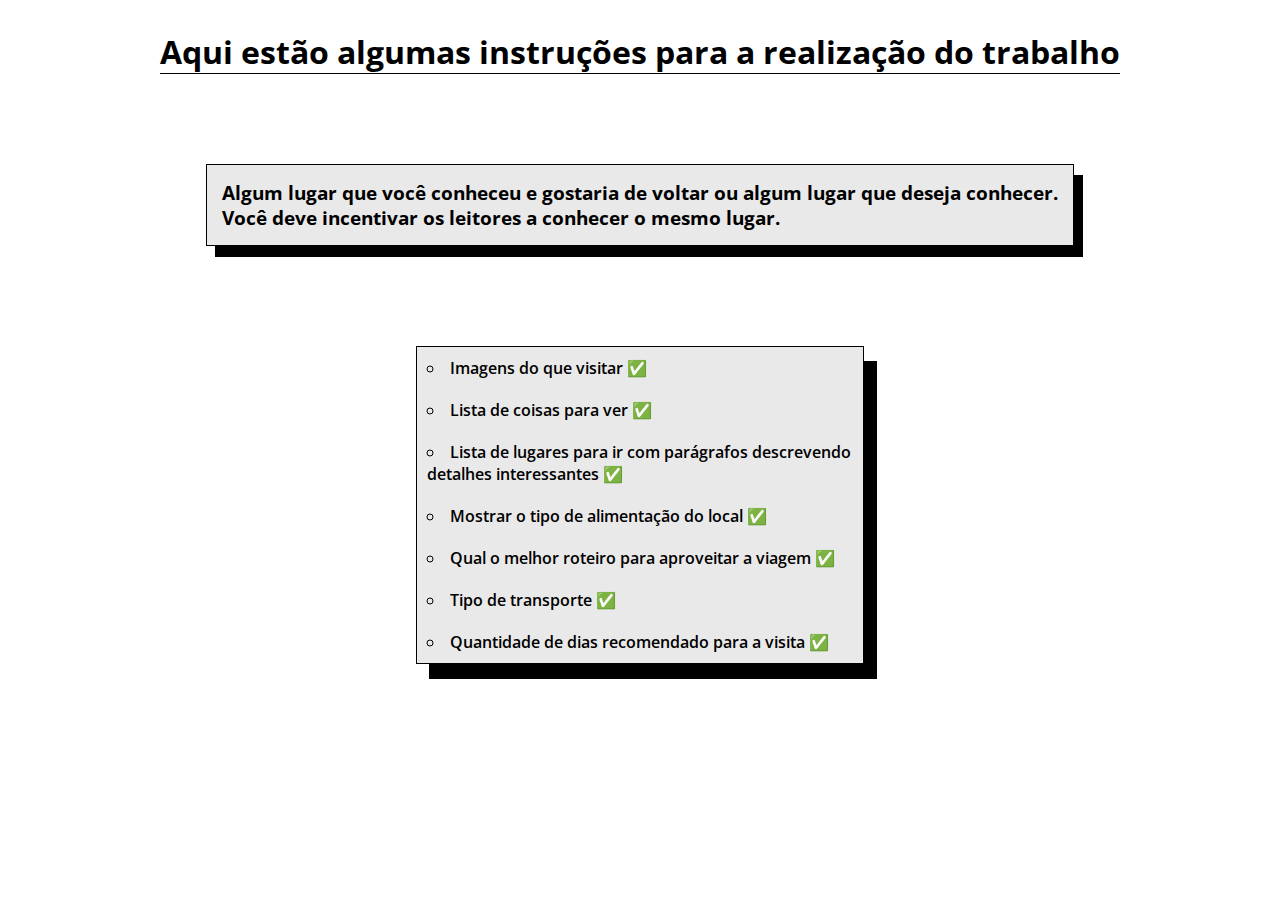
<file: Instruções.html>
<!DOCTYPE html>
<html lang="pt">

<head>
    <meta charset="UTF-8">
    <meta http-equiv="X-UA-Compatible" content="IE=edge">
    <meta name="viewport" content="width=device-width, initial-scale=1.0">
    <link href="https://fonts.googleapis.com/css2?family=Open+Sans:wght@300&display=swap" rel="stylesheet">
    <title>Instruções</title>

    <!-- CSS Interno -->

    <style>
        * {
            margin: 0;
            padding: 0;
            box-sizing: border-box;
            font-family: 'Open Sans', sans-serif;
        }

        .box-1 {
            margin-top: 30px;
            display: flex;
            justify-content: center;
            flex-direction: column;
            align-items: center;
        }

        .box-3 {
            padding: 15px;
            margin-top: 90px;
            border: 1px solid;
            background-color: rgba(192, 192, 192, 0.35);
            box-shadow: 9px 11px;
        }

        .box-2 h1 {
            border-bottom: 1px solid black
        }

        .box-4 {
            background-color: rgba(192, 192, 192, 0.35);
            margin-top: 100px;
            border: 1px solid black;
            box-shadow: 13px 15px;
            width: 35%;
        }

        .box-4 li {
            padding: 10px;
            list-style-position: inside;
            list-style-type: circle;

            font-size: 16px;
            font-weight: 600;
        }
    </style>

    <!-- Fim CSS Interno -->
</head>

<body>
    <div class="box-1">
        <div class="box-2">
            <h1>Aqui estão algumas instruções para a realização do trabalho</h1>
        </div><!-- box-2 -->
        <div class="box-3">
            <ul>
                <h3>Algum lugar que você conheceu e gostaria de voltar ou algum lugar que deseja conhecer.</h3>
                <h3>Você deve incentivar os leitores a conhecer o mesmo lugar.</h3>
            </ul>
        </div><!-- box-3 -->
        <div class="box-4">
            <ul>
                <li>Imagens do que visitar ✅</li>
                <li>Lista de coisas para ver ✅</li>
                <li>Lista de lugares para ir com parágrafos descrevendo detalhes interessantes ✅</li>
                <li>Mostrar o tipo de alimentação do local ✅</li>
                <li>Qual o melhor roteiro para aproveitar a viagem ✅</li>
                <li>Tipo de transporte ✅</li>
                <li>Quantidade de dias recomendado para a visita ✅</li>
            </ul>
        </div><!-- box-4 -->
    </div><!-- box-1 -->
</body>

</html>
</file>
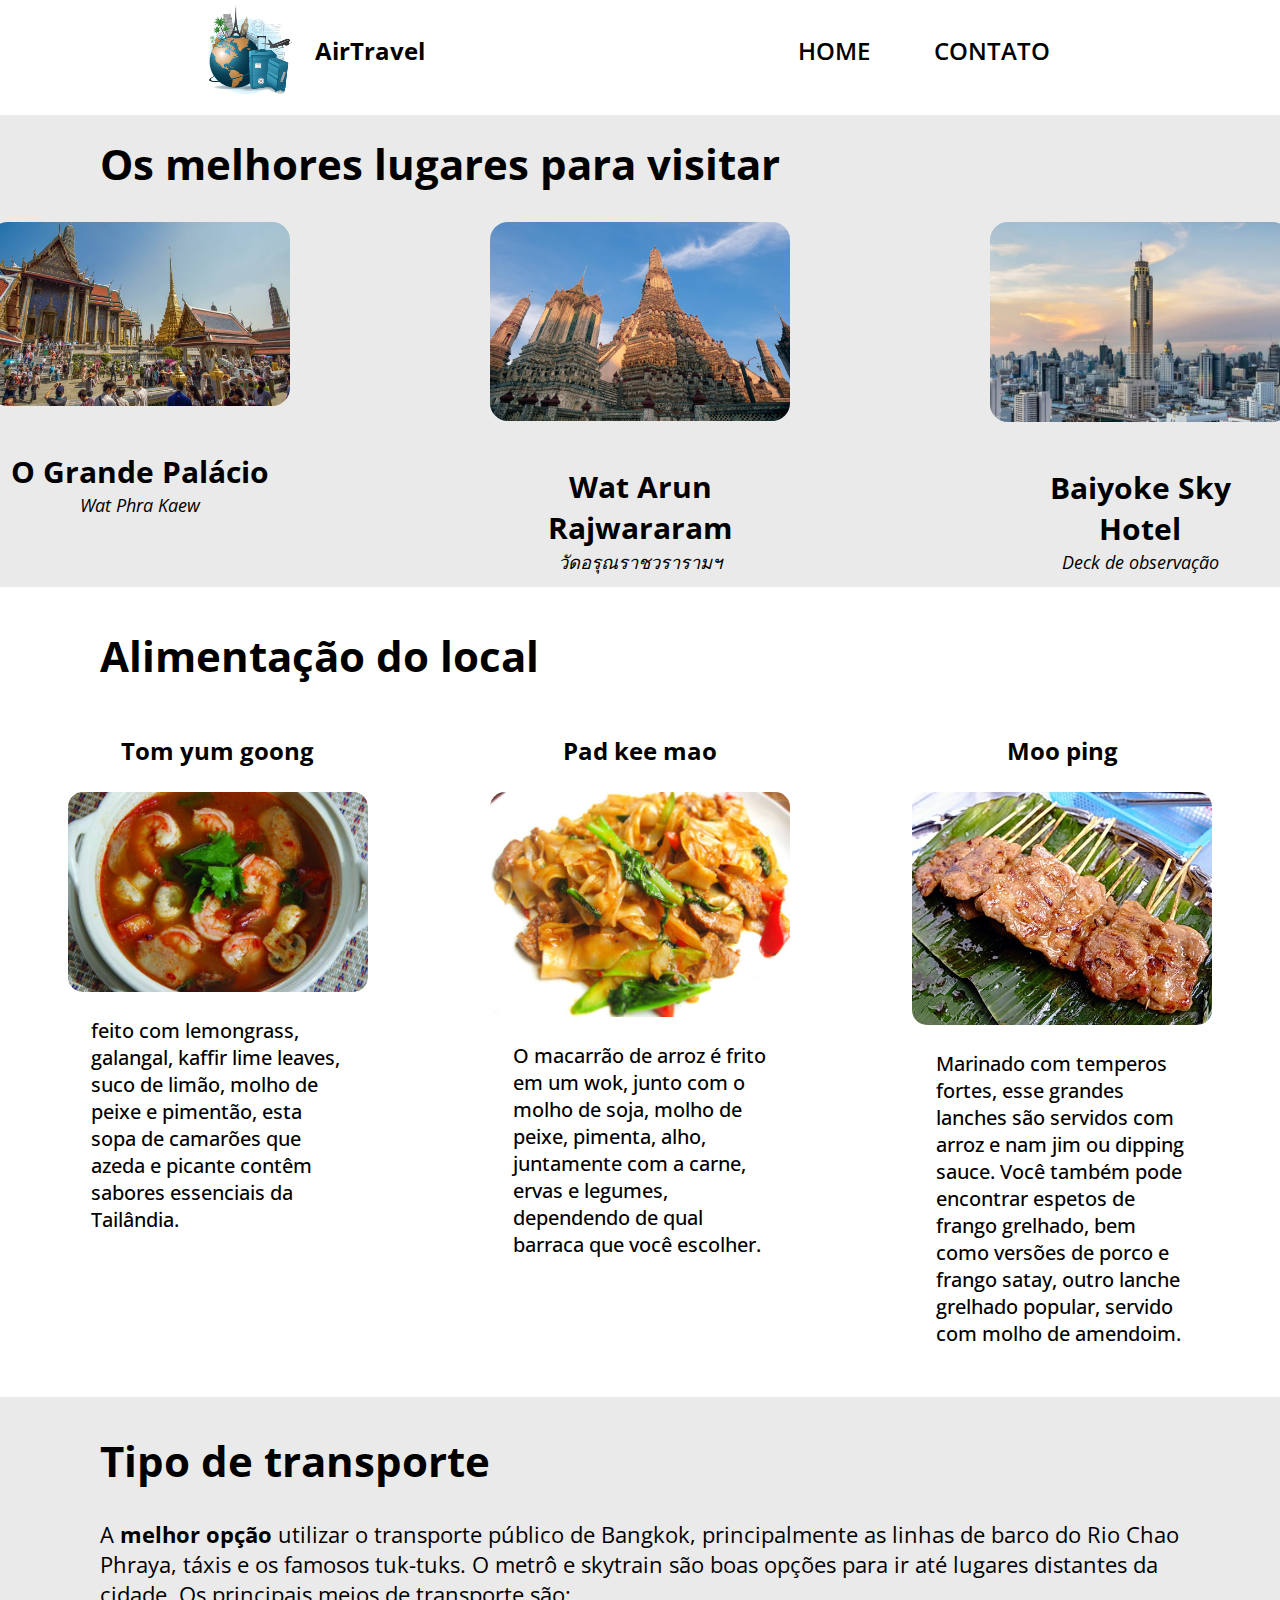
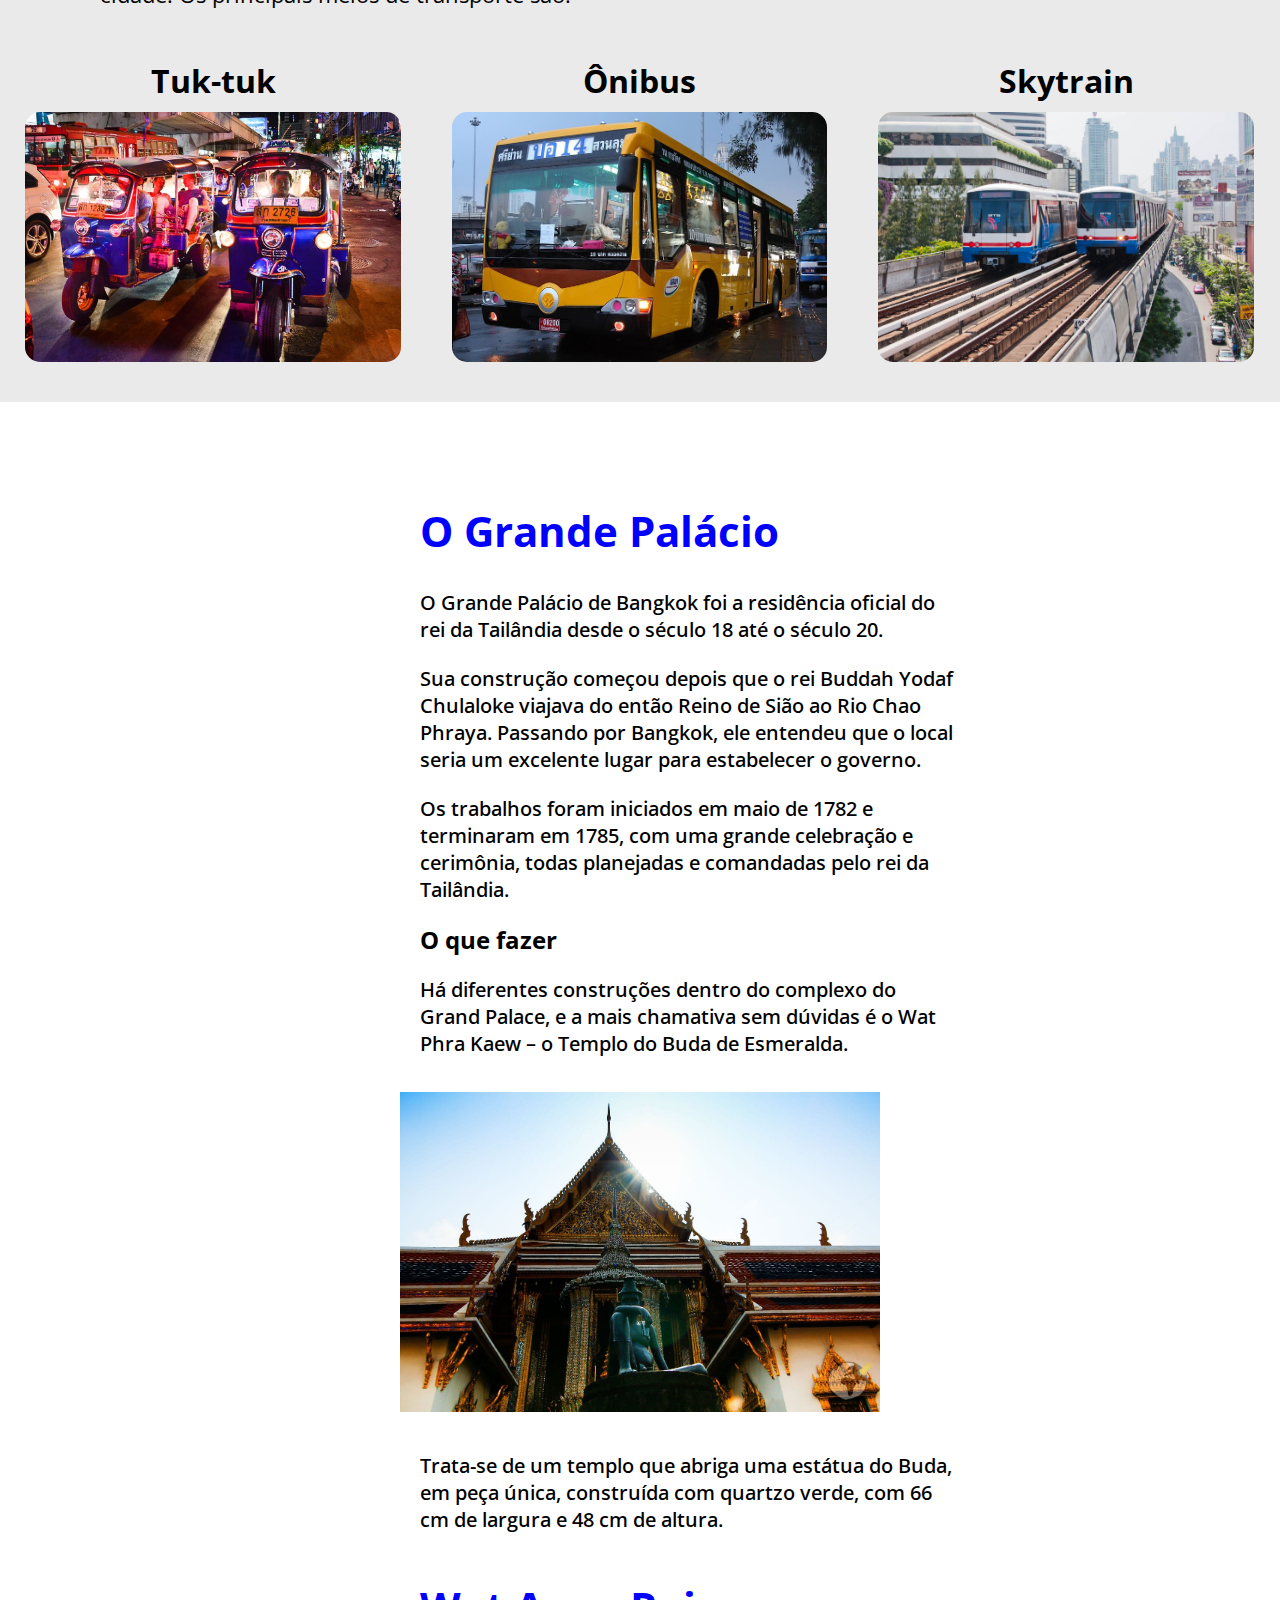
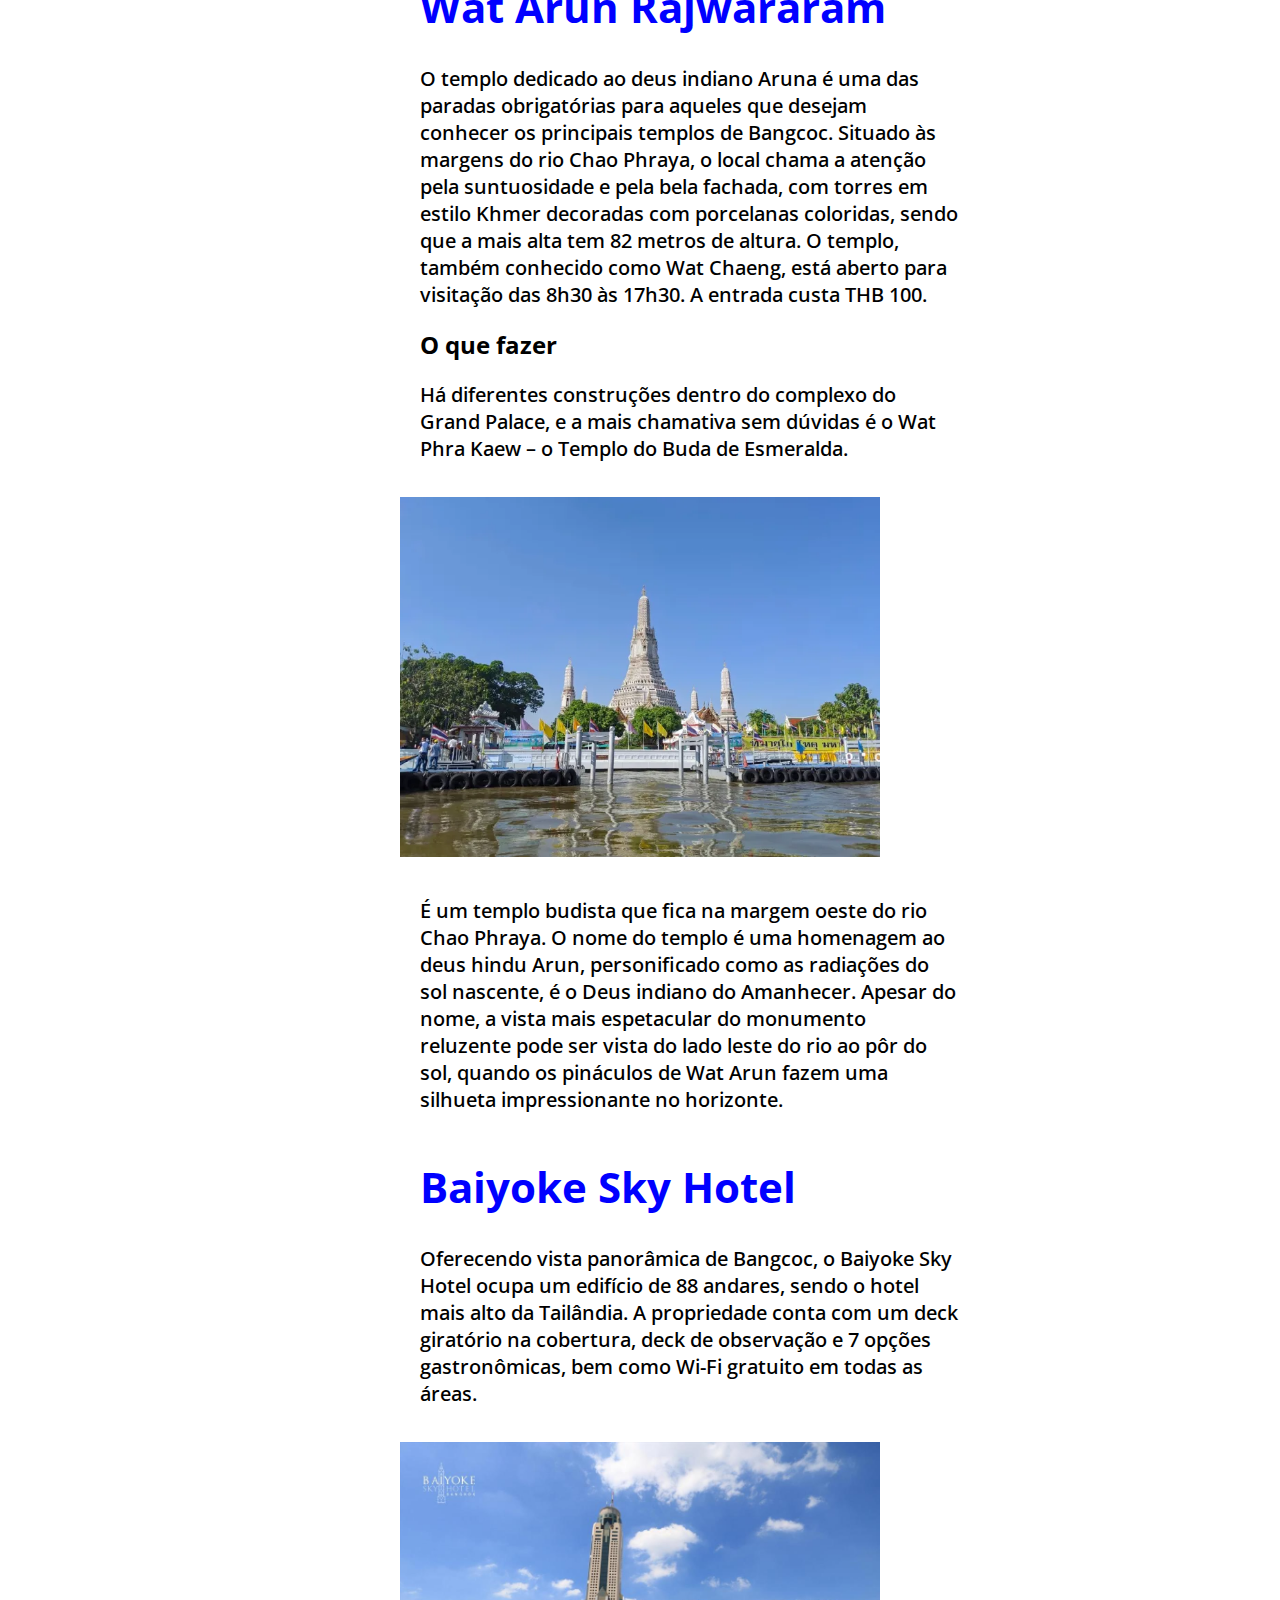
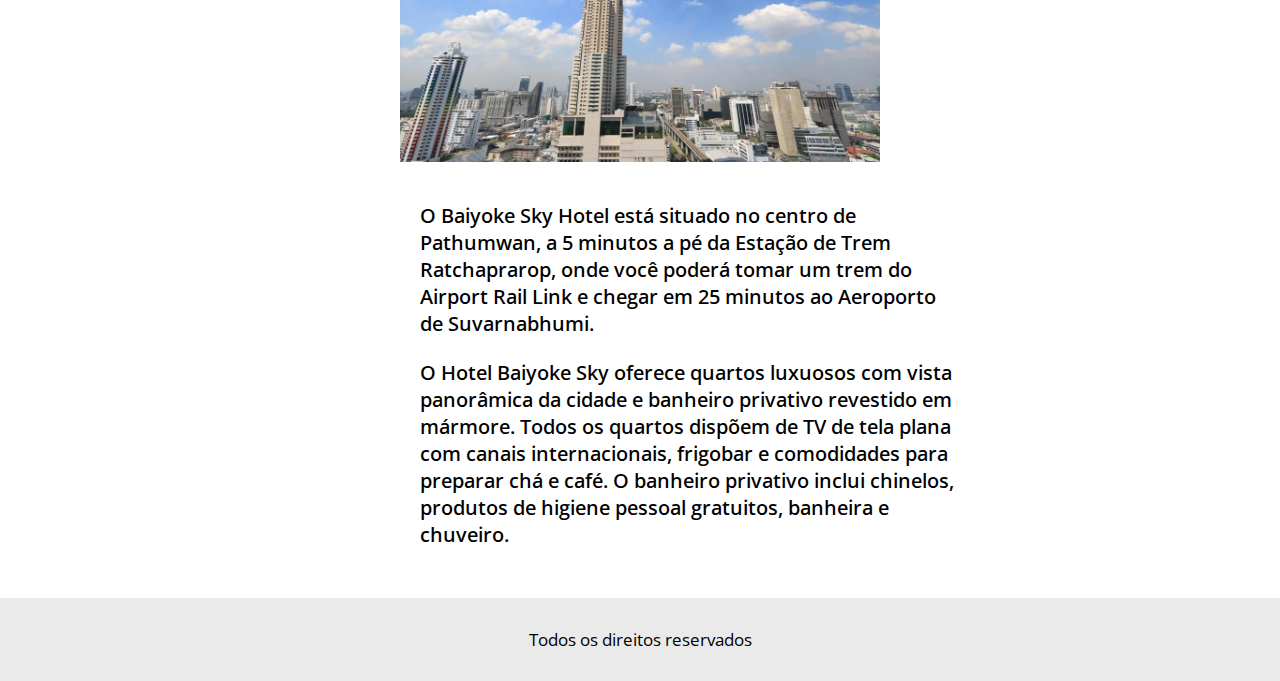
<file: pages/bangkok.html>
<!DOCTYPE html>
<html lang="pt">

<head>
    <title>AirTravel</title>
    <meta charset="UTF-8">
    <meta http-equiv="X-UA-Compatible" content="IE=edge">
    <meta name="viewport" content="width=device-width, initial-scale=1.0">
    <link rel="stylesheet" type="text/css" href="../style/style.css">
    <link href="https://fonts.googleapis.com/css2?family=Open+Sans:wght@300&display=swap" rel="stylesheet">
    <link rel="icon" type="image/x-icon" href="images/favicon.ico">
</head>

<body>

    <header>
        <div class="cabecalho">
            <div class="logo left"> <a href=""> <img src="../images/logo.png">
                    <h3>AirTravel</h3>
                </a> </div>
            <!--logo-->
            <nav class="desktop right">
                <ul>
                    <li><a href="../index.html">home</a></li>
                    <li><a href="">contato</a></li>
                </ul>
            </nav><!-- desktop -->
            <nav class="mobile right">
                <li><a href="../index.html">home</a></li>
                <li><a href="">contato</a></li>
            </nav><!-- mobile -->
        </div>
        <!--cabecalho-->
        <div class="clear"></div>
    </header>

    <div class="title-places">
        <h1>Os melhores lugares para visitar</h1>
    </div>
    <div class="places-to-see">

        <div class="apresentation-place w33">
            <a href="#the-great-palace">
                <div class="image">
                    <center><img src="../images/greatpalace-bangkok.png"></center>
                </div><!-- image -->

                <div class="box-title">
                    <h2>O Grande Palácio</h2>
                    <h5>Wat Phra Kaew</h5>
                </div><!-- box-title -->
            </a><!-- scroll to #the-great-palace -->
        </div><!-- apresentation-place w33 -->

        <div class="apresentation-place w33">
            <a href="#wat-arun-rajwararam">
                <div class="image">
                    <center><img src="../images/watarun-bangkok.png"></center>
                </div><!-- image -->

                <div class="box-title">
                    <h2>Wat Arun Rajwararam</h2>
                    <h5>วัดอรุณราชวรารามฯ</h5>
                </div><!-- box-title -->
            </a><!-- scroll to #wat-arun-rajwararam -->
        </div><!-- apresentation-place w33 -->

        <div class="apresentation-place w33">
            <a href="#sky-hotel">
                <div class="image">
                    <center><img src="../images/baiyokeskyhotel-bangkok.png"></center>
                </div><!-- image -->

                <div class="box-title">
                    <h2>Baiyoke Sky Hotel</h2>
                    <h5>Deck de observação</h5>
                </div><!-- box-title -->
            </a><!-- scroll to #sky-hotel -->
        </div><!-- apresentation-place w33 -->
    </div><!-- places-to-see -->

    <h1 class="title-local-food">Alimentação do local</h1>
    <div class="local-food">
        <div class="local-food-itens w33">
            <h2>Tom yum goong</h2>
            <img src="../images/tomyum.png">
            <p>feito com lemongrass, galangal, kaffir lime leaves, suco de limão, molho de peixe e pimentão, esta sopa
                de camarões que azeda e picante contêm sabores essenciais da Tailândia.</p>
        </div><!-- local-food-itens -->
        <div class="local-food-itens w33">
            <h2>Pad kee mao</h2>
            <img src="../images/padkeymao.png">
            <p>O macarrão de arroz é frito em um wok, junto com o molho de soja, molho de peixe, pimenta, alho,
                juntamente com a carne, ervas e legumes, dependendo de qual barraca que você escolher.</p>
        </div><!-- local-food-itens -->
        <div class="local-food-itens w33">
            <h2>Moo ping</h2>
            <img src="../images/mooping.png">
            <p>Marinado com temperos fortes, esse grandes lanches são servidos com arroz e nam jim ou dipping sauce.
                Você também pode encontrar espetos de frango grelhado, bem como versões de porco e frango satay, outro
                lanche grelhado popular, servido com molho de amendoim.</p>
        </div><!-- local-food-itens -->
    </div><!-- local-food -->

    <h1 class="title-transport-type">Tipo de transporte</h1>
    <div class="transport-type">
        <div class="text-transport">
            <p>A <b>melhor opção</b> utilizar o transporte público de Bangkok, principalmente as linhas de barco do Rio
                Chao Phraya, táxis e os famosos tuk-tuks. O metrô e skytrain são boas opções para ir até lugares
                distantes da cidade. Os principais meios de transporte são:</p>
        </div><!-- text-transport -->

        <div class="images-transport-box">
            <div class="images-transport">
                <h1>Tuk-tuk</h1>
                <img src="../images/tuktuk.png">
            </div><!-- images-transport -->
            <div class="images-transport">
                <h1>Ônibus</h1>
                <img src="../images/onibus.png">
            </div><!-- images-transport -->
            <div class="images-transport">
                <h1>Skytrain</h1>
                <img src="../images/skytrain.png">
            </div><!-- images-transport -->
        </div><!-- images-transport-box -->

    </div><!-- transport-type -->


    <div class="description-places">

        <div class="great-palace-description">
            <h1 id="the-great-palace">O Grande Palácio</h1>
            <p>O Grande Palácio de Bangkok foi a residência oficial do rei da Tailândia desde o século 18 até o século
                20.</p></br>
            <p>Sua construção começou depois que o rei Buddah Yodaf Chulaloke viajava do então Reino de Sião ao Rio Chao
                Phraya. Passando por Bangkok, ele entendeu que o local seria um excelente lugar para estabelecer o
                governo.</p></br>
            <p>Os trabalhos foram iniciados em maio de 1782 e terminaram em 1785, com uma grande celebração e cerimônia,
                todas planejadas e comandadas pelo rei da Tailândia.</p>
            <h3>O que fazer</h3>
            <p>Há diferentes construções dentro do complexo do Grand Palace, e a mais chamativa sem dúvidas é o Wat Phra
                Kaew – o Templo do Buda de Esmeralda.</p>
            <center><img src="../images/watphra-bangkok.png"></center>
            <p>Trata-se de um templo que abriga uma estátua do Buda, em peça única, construída com quartzo verde, com 66
                cm de largura e 48 cm de altura.</p>
        </div><!-- great-palace-description -->

        <div class="wat-arun-rajwararam-description">
            <h1 id="wat-arun-rajwararam">Wat Arun Rajwararam</h1>
            <p>O templo dedicado ao deus indiano Aruna é uma das paradas obrigatórias para aqueles que desejam conhecer
                os principais templos de Bangcoc. Situado às margens do rio Chao Phraya, o local chama a atenção pela
                suntuosidade e pela bela fachada, com torres em estilo Khmer decoradas com porcelanas coloridas, sendo
                que a mais alta tem 82 metros de altura. O templo, também conhecido como Wat Chaeng, está aberto para
                visitação das 8h30 às 17h30. A entrada custa THB 100. </p>
            <h3>O que fazer</h3>
            <p>Há diferentes construções dentro do complexo do Grand Palace, e a mais chamativa sem dúvidas é o Wat Phra
                Kaew – o Templo do Buda de Esmeralda.</p>
            <center><img src="../images/wat-arun.png"></center>
            <p>É um templo budista que fica na margem oeste do rio Chao Phraya. O nome do templo é uma homenagem ao deus
                hindu Arun, personificado como as radiações do sol nascente, é o Deus indiano do Amanhecer. Apesar do
                nome, a vista mais espetacular do monumento reluzente pode ser vista do lado leste do rio ao pôr do sol,
                quando os pináculos de Wat Arun fazem uma silhueta impressionante no horizonte.</p>
        </div><!-- wat-arun-rajwararam-description -->

        <div class="sky-hotel-description">
            <h1 id="sky-hotel">Baiyoke Sky Hotel</h1>
            <p>Oferecendo vista panorâmica de Bangcoc, o Baiyoke Sky Hotel ocupa um edifício de 88 andares, sendo o
                hotel mais alto da Tailândia. A propriedade conta com um deck giratório na cobertura, deck de observação
                e 7 opções gastronômicas, bem como Wi-Fi gratuito em todas as áreas.</p>
            <center><img src="../images/sky-hotel.png"></center>
            <p>O Baiyoke Sky Hotel está situado no centro de Pathumwan, a 5 minutos a pé da Estação de Trem
                Ratchaprarop, onde você poderá tomar um trem do Airport Rail Link e chegar em 25 minutos ao Aeroporto de
                Suvarnabhumi.</p></br>
            <p>O Hotel Baiyoke Sky oferece quartos luxuosos com vista panorâmica da cidade e banheiro privativo
                revestido em mármore. Todos os quartos dispõem de TV de tela plana com canais internacionais, frigobar e
                comodidades para preparar chá e café. O banheiro privativo inclui chinelos, produtos de higiene pessoal
                gratuitos, banheira e chuveiro.</p>
        </div><!-- sky-hotel-description -->

    </div><!-- description-places -->

    <footer>
        <div class="center">
            <p>Todos os direitos reservados</p>
        </div>
        <!--center-->
    </footer>

</body>

</html>
</file>
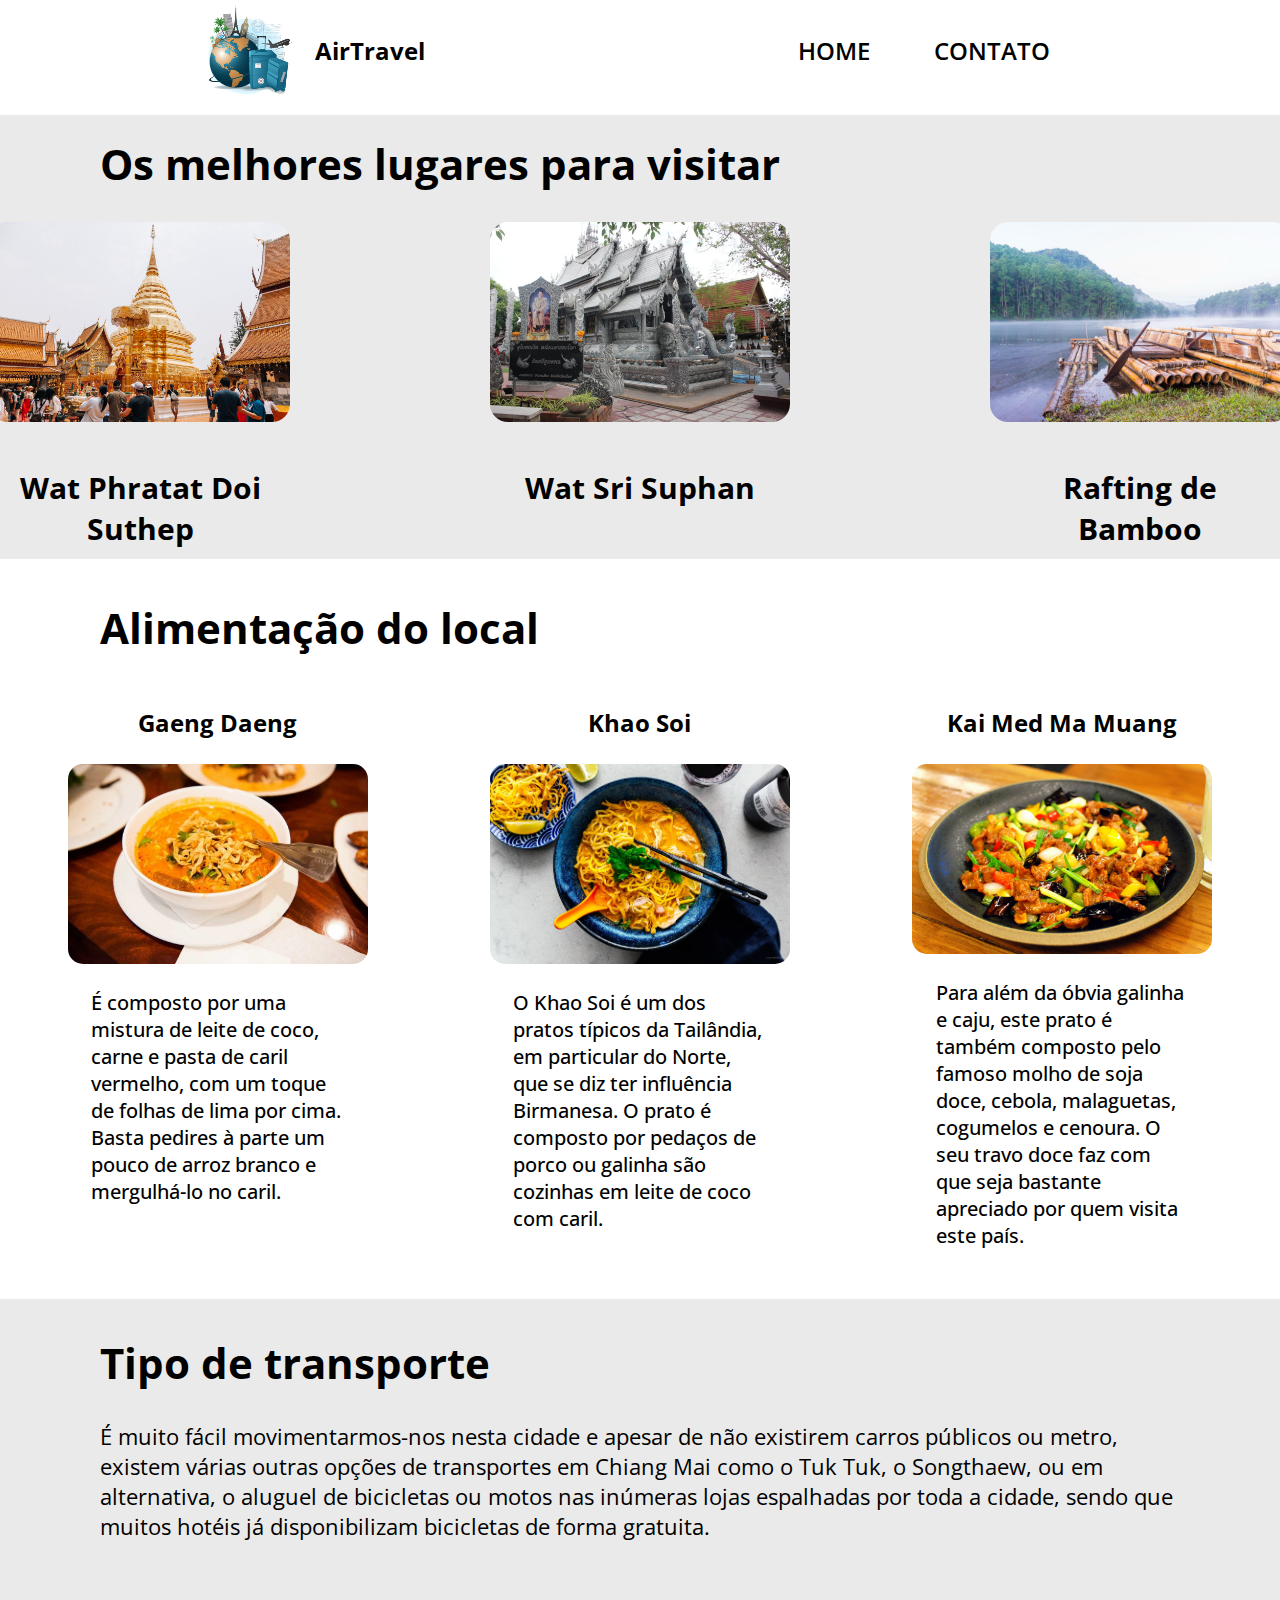
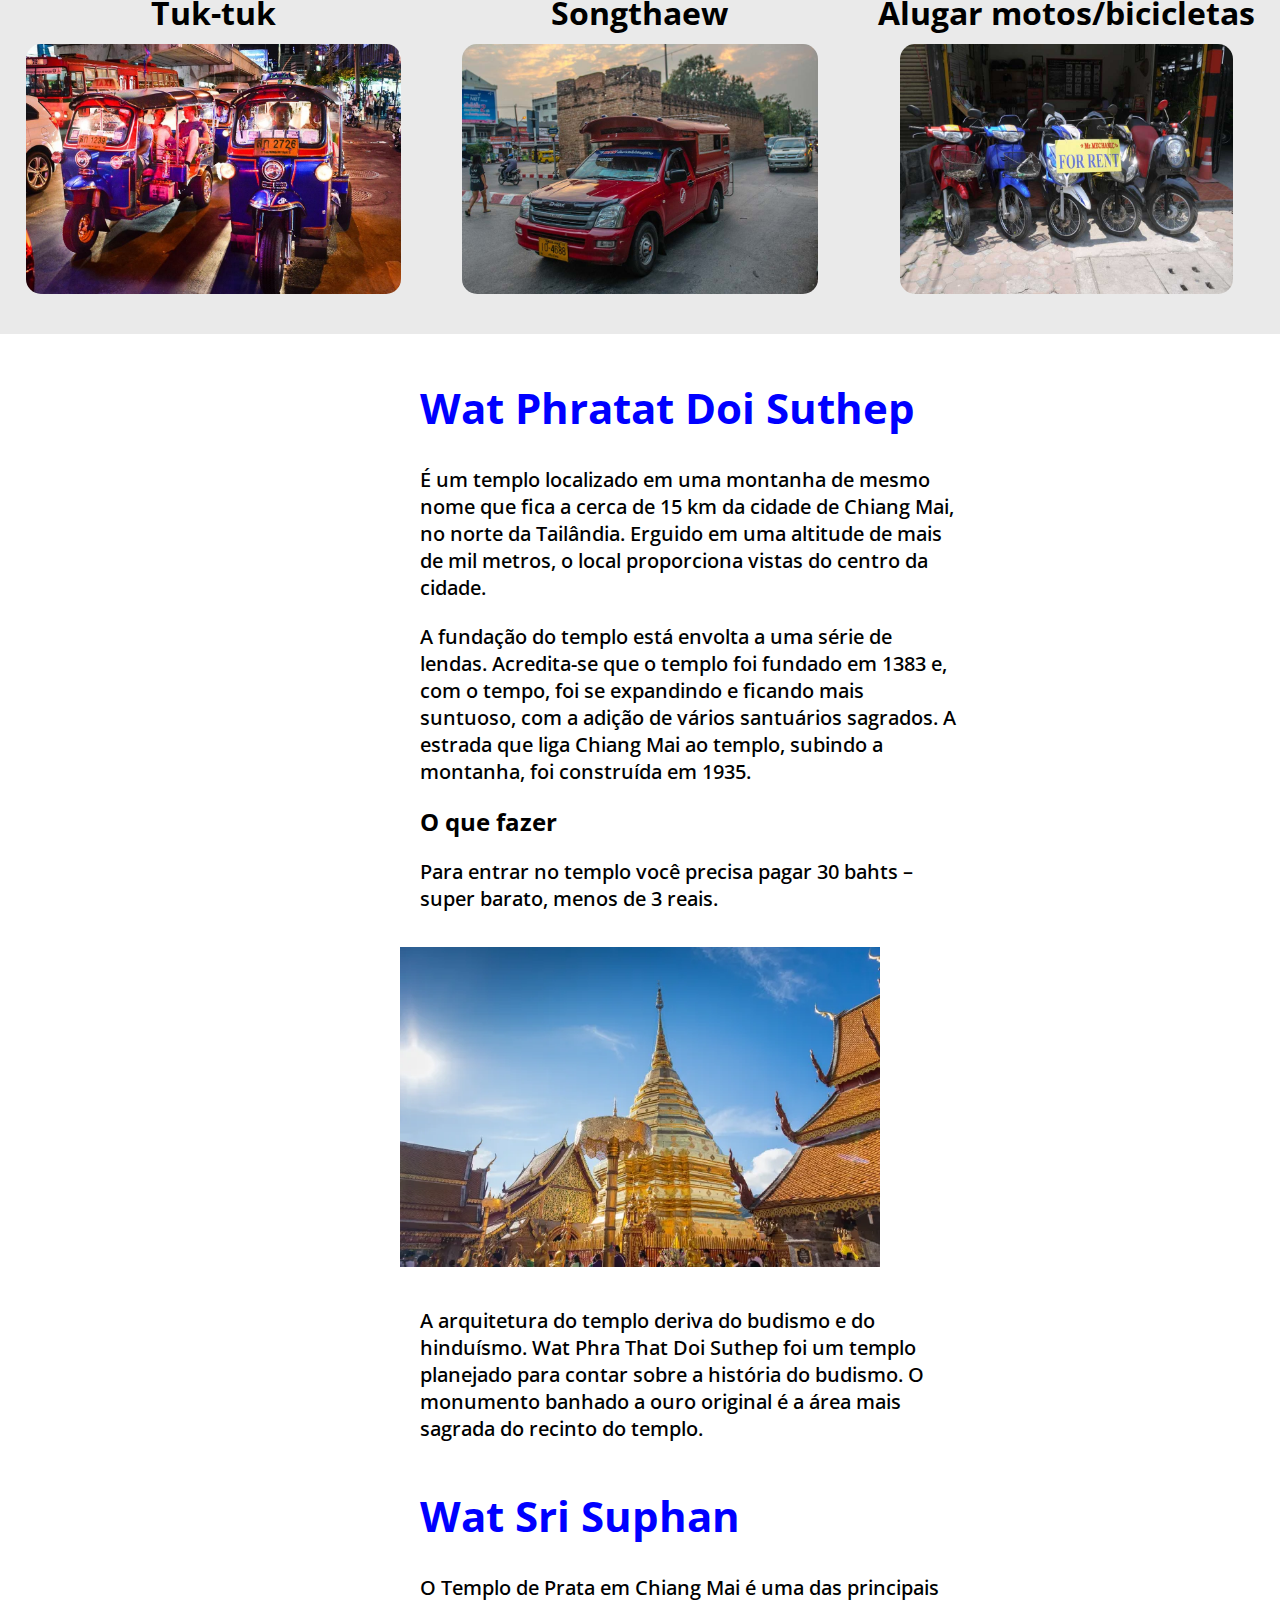
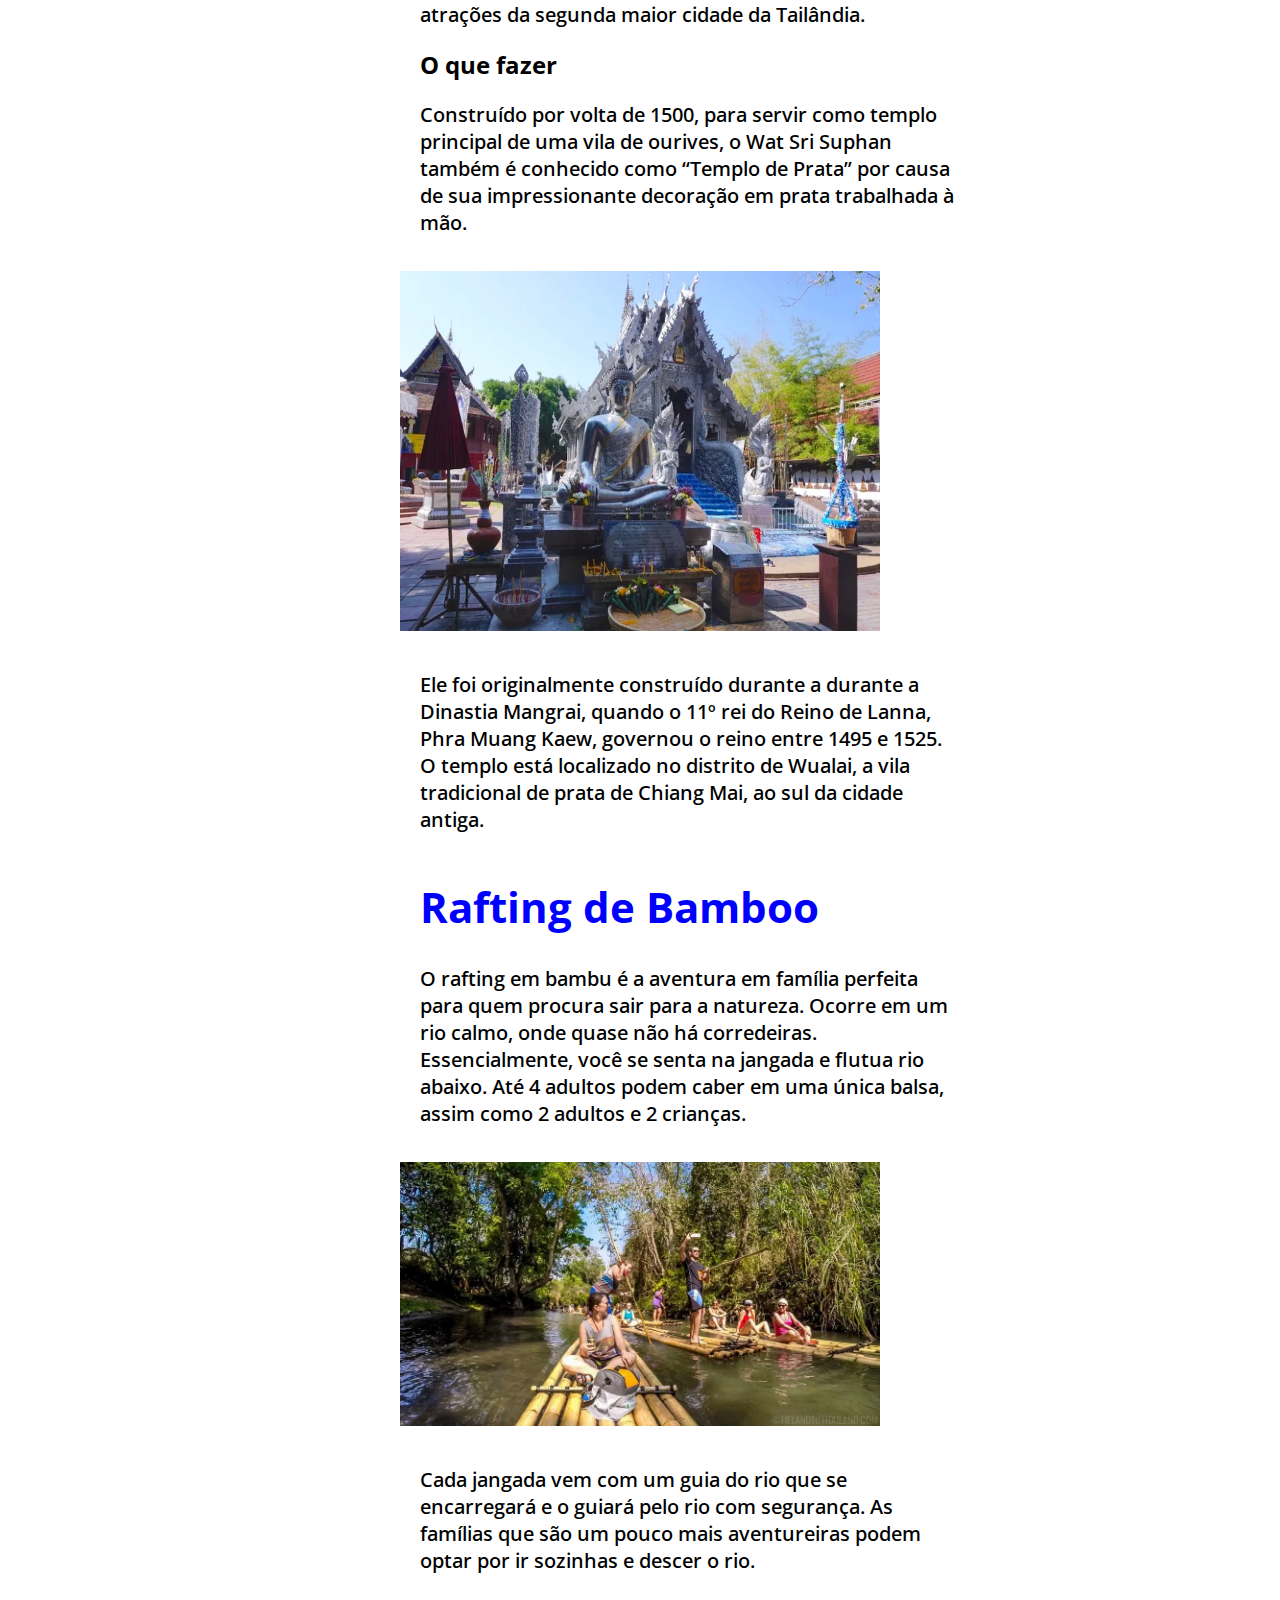
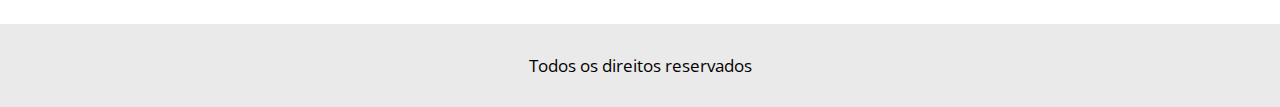
<file: pages/chiang-mai.html>
<!DOCTYPE html>
<html lang="pt">

<head>
    <title>AirTravel</title>
    <meta charset="UTF-8">
    <meta http-equiv="X-UA-Compatible" content="IE=edge">
    <meta name="viewport" content="width=device-width, initial-scale=1.0">
    <link rel="stylesheet" type="text/css" href="../style/style.css">
    <link href="https://fonts.googleapis.com/css2?family=Open+Sans:wght@300&display=swap" rel="stylesheet">
    <link rel="icon" type="image/x-icon" href="images/favicon.ico">
</head>

<body>

    <header>
        <div class="cabecalho">
            <div class="logo left"> <a href=""> <img src="../images/logo.png">
                    <h3>AirTravel</h3>
                </a> </div>
            <!--logo-->
            <nav class="desktop right">
                <ul>
                    <li><a href="../index.html">home</a></li>
                    <li><a href="">contato</a></li>
                </ul>
            </nav><!-- desktop -->
            <nav class="mobile right">
                <li><a href="../index.html">home</a></li>
                <li><a href="">contato</a></li>
            </nav><!-- mobile -->
        </div>
        <!--cabecalho-->
        <div class="clear"></div>
    </header>

    <div class="title-places">
        <h1>Os melhores lugares para visitar</h1>
    </div>

    <div class="places-to-see">

        <div class="apresentation-place w33">
            <a href="#wat-suthep">
                <div class="image">
                    <center><img src="../images/chiang-mai-doi-suthep.png"></center>
                </div><!-- image -->

                <div class="box-title">
                    <h2>Wat Phratat Doi Suthep </h2>
                </div><!-- box-title -->
            </a><!-- scroll to #wat-suthep -->
        </div><!-- apresentation-place w33 -->

        <div class="apresentation-place w33">
            <a href="#wat-suphan">
                <div class="image">
                    <center><img src="../images/silver-temple-ubosode.png"></center>
                </div><!-- image -->

                <div class="box-title">
                    <h2>Wat Sri Suphan</h2>
                </div><!-- box-title -->
            </a><!-- scroll to #wat-suphan -->
        </div><!-- apresentation-place w33 -->

        <div class="apresentation-place w33">
            <a href="#bamboo-raft">
                <div class="image">
                    <center><img src="../images/bamboo-rafting.png"></center>
                </div><!-- image -->

                <div class="box-title">
                    <h2>Rafting de Bamboo</h2>
                </div><!-- box-title -->
            </a><!-- scroll to #bamboo-raft -->
        </div><!-- apresentation-place w33 -->
    </div><!-- places-to-see -->

    <h1 class="title-local-food">Alimentação do local</h1>
    <div class="local-food">
        <div class="local-food-itens w33">
            <h2>Gaeng Daeng</h2>
            <img src="../images/gaeng-daeng.png">
            <p>É composto por uma mistura de leite de coco, carne e pasta de caril vermelho, com um toque de folhas de
                lima por cima. Basta pedires à parte um pouco de arroz branco e mergulhá-lo no caril.</p>
        </div><!-- local-food-itens -->
        <div class="local-food-itens w33">
            <h2>Khao Soi</h2>
            <img src="../images/khao-soi.png">
            <p>O Khao Soi é um dos pratos típicos da Tailândia, em particular do Norte, que se diz ter influência
                Birmanesa. O prato é composto por pedaços de porco ou galinha são cozinhas em leite de coco com caril.
            </p>
        </div><!-- local-food-itens -->
        <div class="local-food-itens w33">
            <h2>Kai Med Ma Muang</h2>
            <img src="../images/kai-med-ma-muang.png">
            <p> Para além da óbvia galinha e caju, este prato é também composto pelo famoso molho de soja doce, cebola,
                malaguetas, cogumelos e cenoura. O seu travo doce faz com que seja bastante apreciado por quem visita
                este país.</p>
        </div><!-- local-food-itens -->
    </div><!-- local-food -->

    <h1 class="title-transport-type">Tipo de transporte</h1>
    <div class="transport-type">
        <div class="text-transport">
            <p>É muito fácil movimentarmos-nos nesta cidade e apesar de não existirem carros públicos ou metro, existem
                várias outras opções de transportes em Chiang Mai como o Tuk Tuk, o Songthaew, ou em alternativa, o
                aluguel de bicicletas ou motos nas inúmeras lojas espalhadas por toda a cidade, sendo que muitos hotéis
                já disponibilizam bicicletas de forma gratuita.</p>
        </div><!-- text-transport -->

        <div class="images-transport-box">
            <div class="images-transport w33">
                <h1>Tuk-tuk</h1>
                <img src="../images/tuktuk.png">
            </div><!-- images-transport -->
            <div class="images-transport w33">
                <h1>Songthaew</h1>
                <img src="../images/songthaew.png">
            </div><!-- images-transport -->
            <div class="images-transport w33">
                <h1>Alugar motos/bicicletas</h1>
                <img src="../images/rent-a-bike.png">
            </div><!-- images-transport -->
        </div><!-- images-transport-box -->

    </div><!-- transport-type -->


    <div class="description-places">

        <div class="wat-suthep-description">
            <h1 id="wat-suthep">Wat Phratat Doi Suthep</h1>
            <p>É um templo localizado em uma montanha de mesmo nome que fica a cerca de 15 km da cidade de Chiang Mai,
                no norte da Tailândia. Erguido em uma altitude de mais de mil metros, o local proporciona vistas do
                centro da cidade.</p></br>
            <p>A fundação do templo está envolta a uma série de lendas. Acredita-se que o templo foi fundado em 1383 e,
                com o tempo, foi se expandindo e ficando mais suntuoso, com a adição de vários santuários sagrados. A
                estrada que liga Chiang Mai ao templo, subindo a montanha, foi construída em 1935.</p>
            <h3>O que fazer</h3>
            <p>Para entrar no templo você precisa pagar 30 bahts – super barato, menos de 3 reais.</p>
            <center><img src="../images/Wat-Phrathat-Doi-Suthep.png"></center>
            <p>A arquitetura do templo deriva do budismo e do hinduísmo. Wat Phra That Doi Suthep foi um templo
                planejado para contar sobre a história do budismo. O monumento banhado a ouro original é a área mais
                sagrada do recinto do templo.</p>
        </div><!-- wat-suthep-description -->

        <div class="wat-suphan-description">
            <h1 id="wat-suphan">Wat Sri Suphan</h1>
            <p>O Templo de Prata em Chiang Mai é uma das principais atrações da segunda maior cidade da Tailândia.</p>
            <h3>O que fazer</h3>
            <p>Construído por volta de 1500, para servir como templo principal de uma vila de ourives, o Wat Sri Suphan
                também é conhecido como “Templo de Prata” por causa de sua impressionante decoração em prata trabalhada
                à mão.</p>
            <center><img src="../images/chiang-mai-templo-prata.png"></center>
            <p>Ele foi originalmente construído durante a durante a Dinastia Mangrai, quando o 11º rei do Reino de
                Lanna, Phra Muang Kaew, governou o reino entre 1495 e 1525. O templo está localizado no distrito de
                Wualai, a vila tradicional de prata de Chiang Mai, ao sul da cidade antiga.</p>
        </div><!-- wat-suphan-description -->

        <div class="bamboo-raft-description">
            <h1 id="bamboo-raft">Rafting de Bamboo</h1>
            <p>O rafting em bambu é a aventura em família perfeita para quem procura sair para a natureza. Ocorre em um
                rio calmo, onde quase não há corredeiras. Essencialmente, você se senta na jangada e flutua rio abaixo.
                Até 4 adultos podem caber em uma única balsa, assim como 2 adultos e 2 crianças.</p>
            <center><img src="../images/bamboo-rafting-2.png"></center>
            <p>Cada jangada vem com um guia do rio que se encarregará e o guiará pelo rio com segurança. As famílias que
                são um pouco mais aventureiras podem optar por ir sozinhas e descer o rio.</p>
        </div><!-- bamboo-raft-description -->

    </div><!-- description-places -->

    <footer>
        <div class="center">
            <p>Todos os direitos reservados</p>
        </div>
        <!--center-->
    </footer>

</body>

</html>
</file>
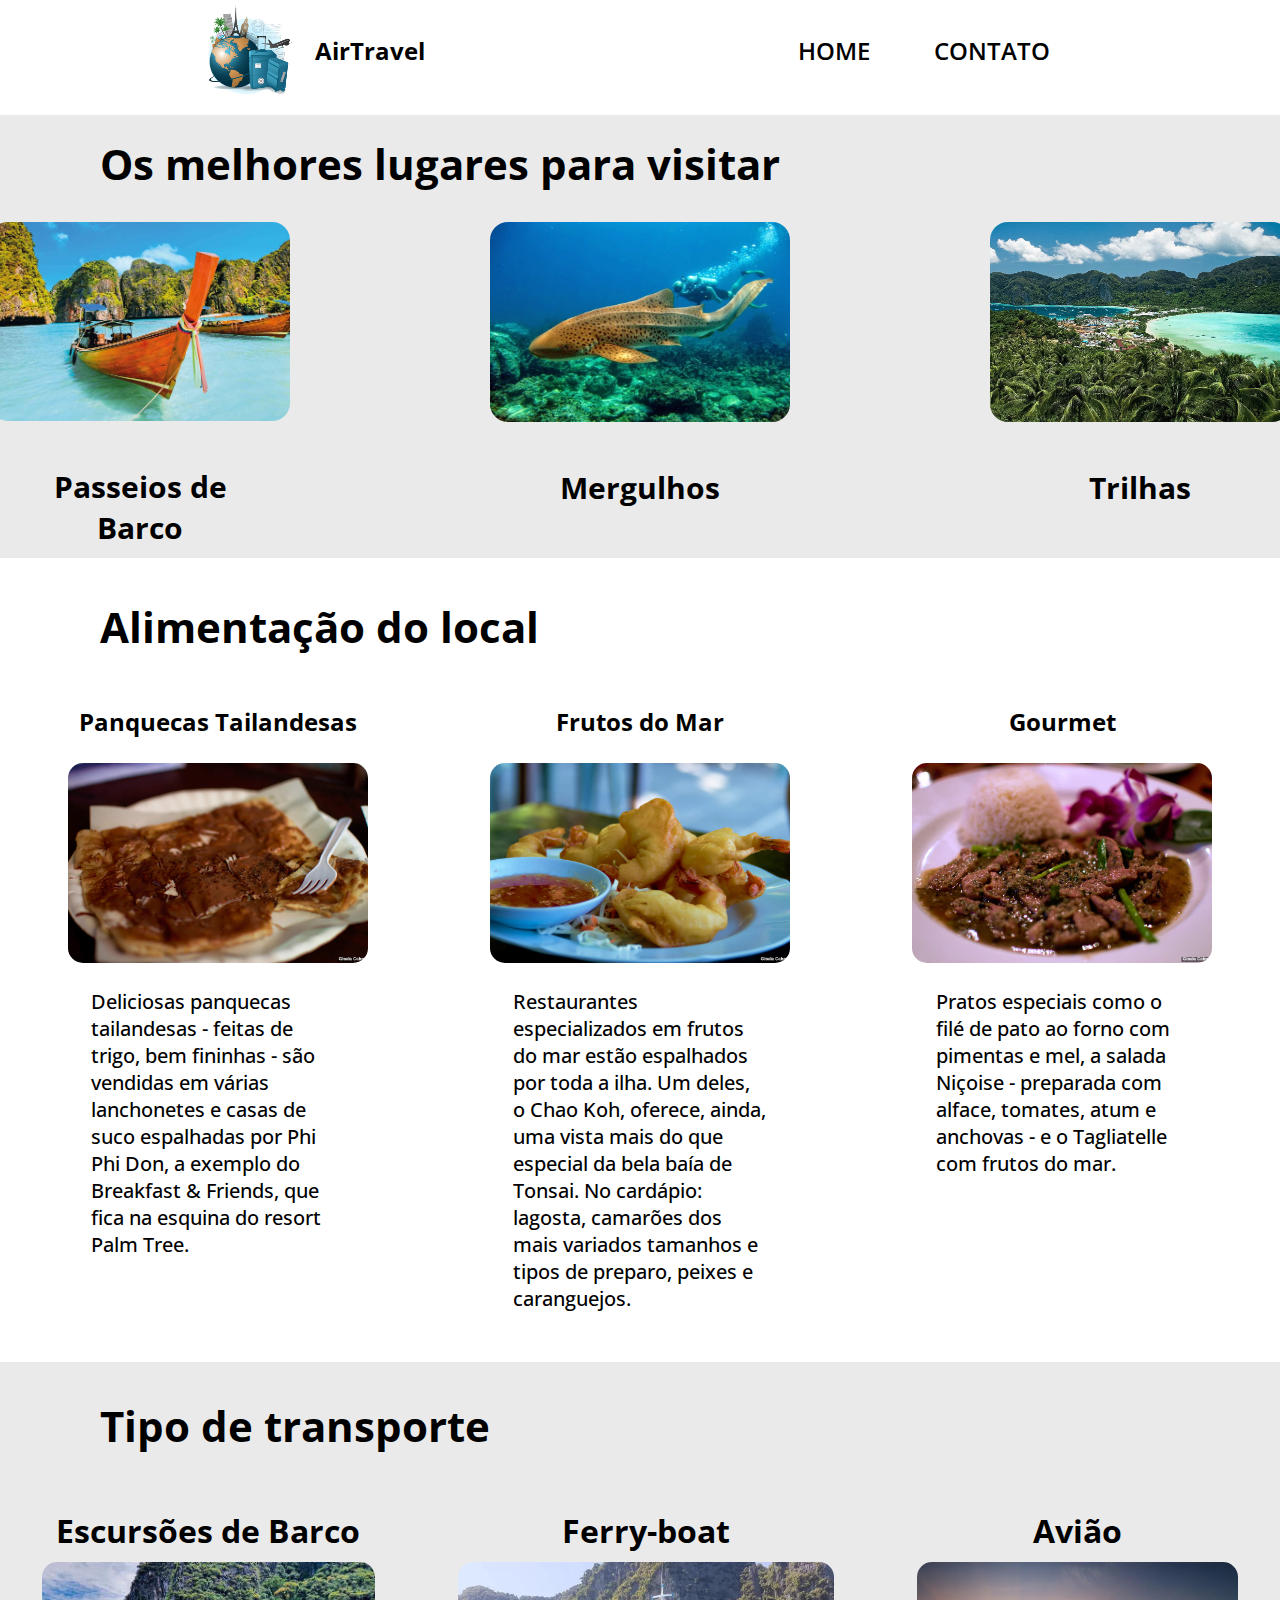
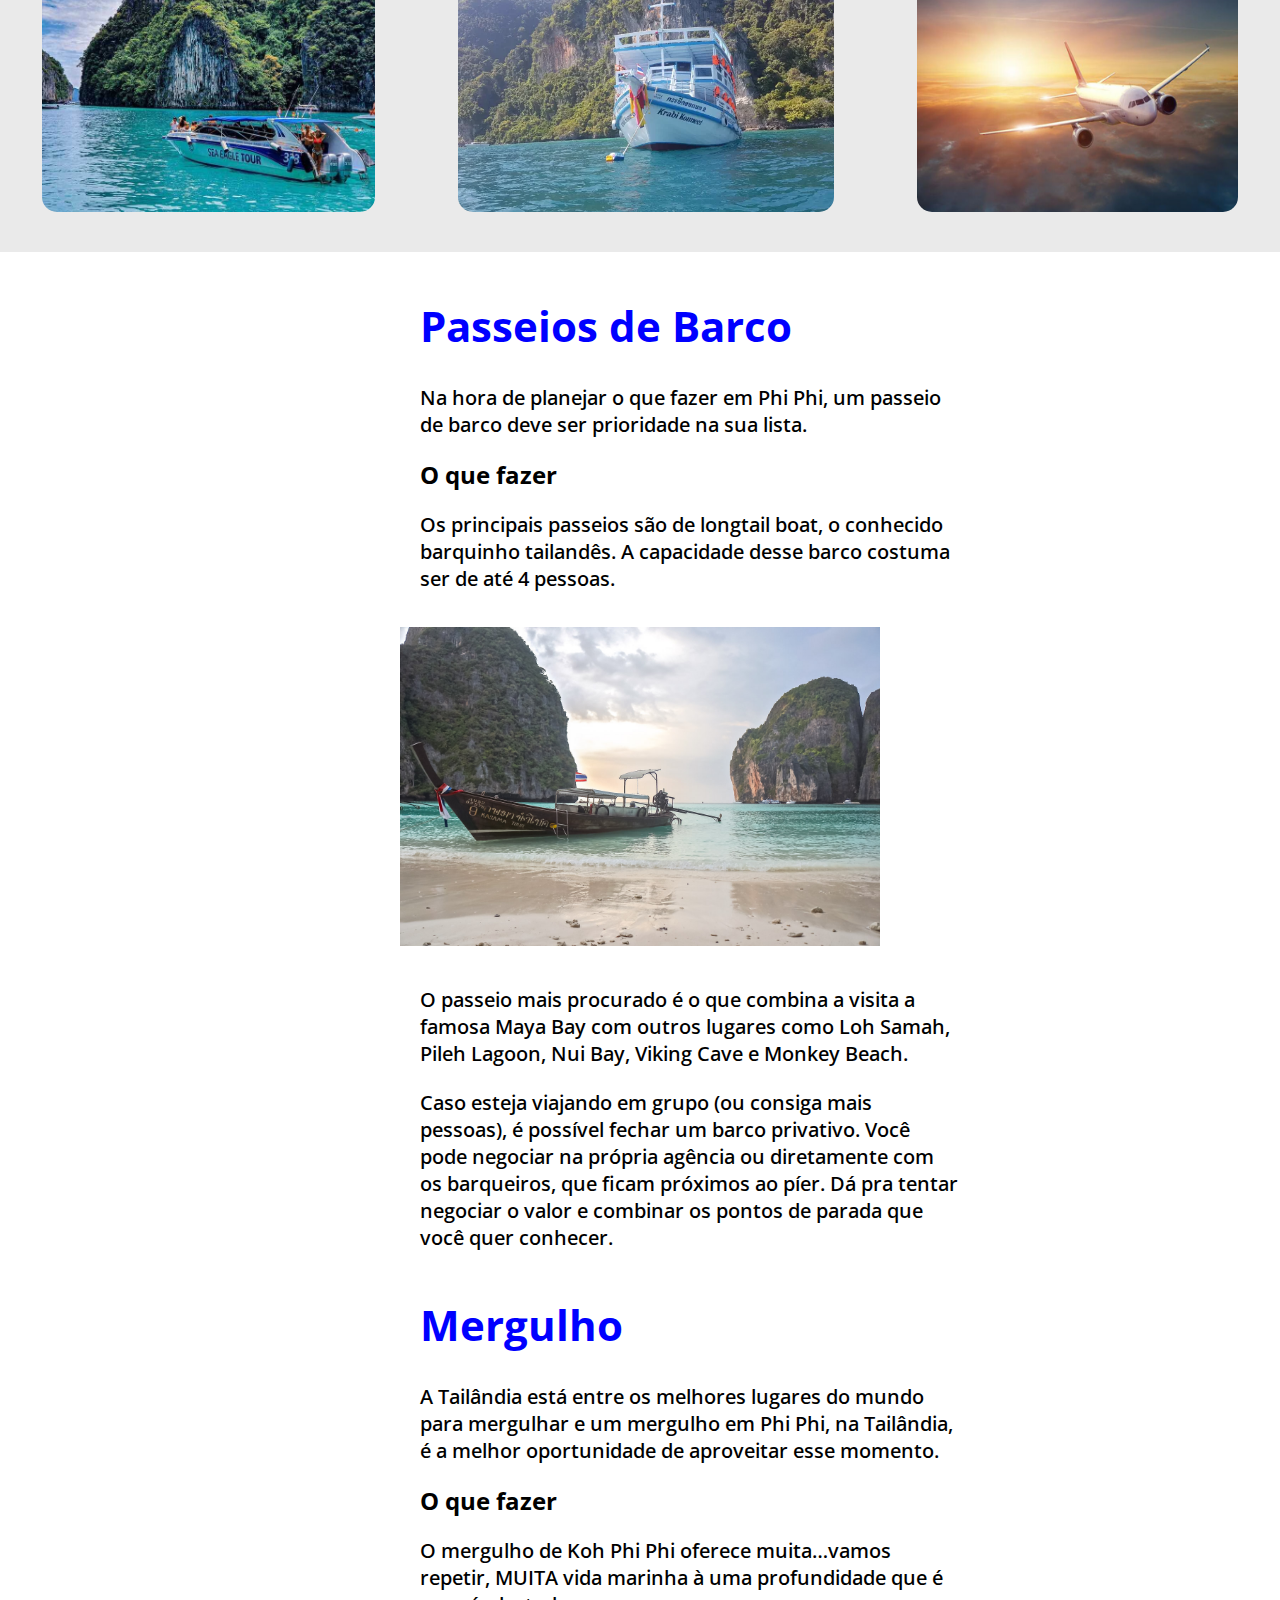
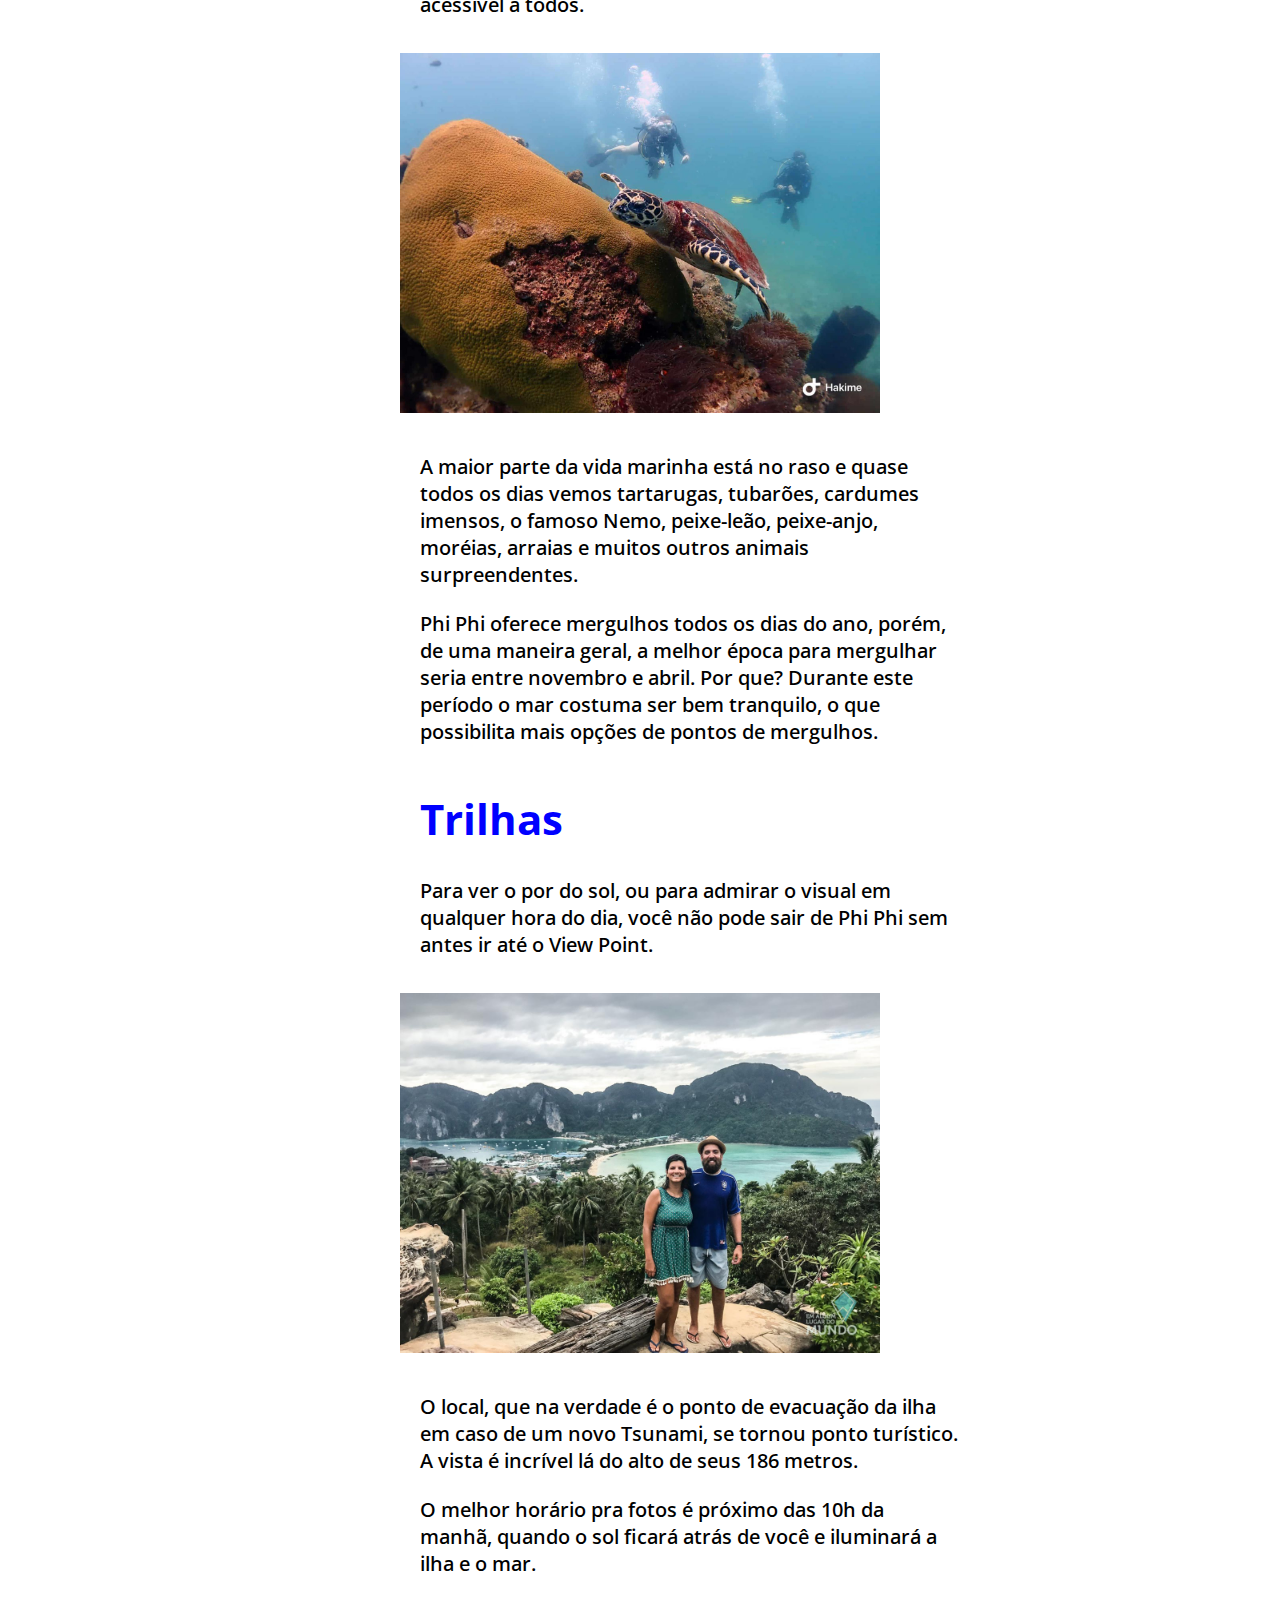
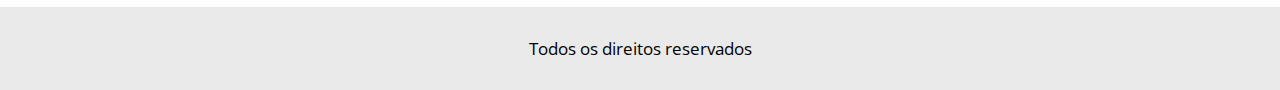
<file: pages/ilhas-phi-phi.html>
<!DOCTYPE html>
<html lang="pt">

<head>
    <title>AirTravel</title>
    <meta charset="UTF-8">
    <meta http-equiv="X-UA-Compatible" content="IE=edge">
    <meta name="viewport" content="width=device-width, initial-scale=1.0">
    <link rel="stylesheet" type="text/css" href="../style/style.css">
    <link href="https://fonts.googleapis.com/css2?family=Open+Sans:wght@300&display=swap" rel="stylesheet">
    <link rel="icon" type="image/x-icon" href="images/favicon.ico">
</head>

<body>

    <header>
        <div class="cabecalho">
            <div class="logo left"> <a href=""> <img src="../images/logo.png">
                    <h3>AirTravel</h3>
                </a> </div>
            <!--logo-->
            <nav class="desktop right">
                <ul>
                    <li><a href="../index.html">home</a></li>
                    <li><a href="">contato</a></li>
                </ul>
            </nav><!-- desktop -->
            <nav class="mobile right">
                <li><a href="../index.html">home</a></li>
                <li><a href="">contato</a></li>
            </nav><!-- mobile -->
        </div>
        <!--cabecalho-->
        <div class="clear"></div>
    </header>

    <div class="title-places">
        <h1>Os melhores lugares para visitar</h1>
    </div>
    <div class="places-to-see">

        <div class="apresentation-place w33">
            <a href="#boat-tour">
                <div class="image">
                    <center><img src="../images/barco-phi-phi-island.png"></center>
                </div><!-- image -->

                <div class="box-title">
                    <h2>Passeios de Barco</h2>
                </div><!-- box-title -->
            </a><!-- scroll to #boat-tour -->
        </div><!-- apresentation-place w33 -->

        <div class="apresentation-place w33">
            <a href="#dive-phiphi">
                <div class="image">
                    <center><img src="../images/phi-phi-dive.png"></center>
                </div><!-- image -->

                <div class="box-title">
                    <h2>Mergulhos</h2>
                </div><!-- box-title -->
            </a><!-- scroll to #dive-phiphi -->
        </div><!-- apresentation-place w33 -->

        <div class="apresentation-place w33">
            <a href="#trails-phiphi">
                <div class="image">
                    <center><img src="../images/trilhas-phi-phi.png"></center>
                </div><!-- image -->

                <div class="box-title">
                    <h2>Trilhas</h2>
                </div><!-- box-title -->
            </a><!-- scroll to #trails-phiphi -->
        </div><!-- apresentation-place w33 -->
    </div><!-- places-to-see -->

    <h1 class="title-local-food">Alimentação do local</h1>
    <div class="local-food">
        <div class="local-food-itens w33">
            <h2>Panquecas Tailandesas</h2>
            <img src="../images/pancakes-phi-phi.png">
            <p>Deliciosas panquecas tailandesas - feitas de trigo, bem fininhas - são vendidas em várias lanchonetes e
                casas de suco espalhadas por Phi Phi Don, a exemplo do Breakfast & Friends, que fica na esquina do
                resort Palm Tree.</p>
        </div><!-- local-food-itens -->
        <div class="local-food-itens w33">
            <h2>Frutos do Mar</h2>
            <img src="../images/comidas2-phi-phi.png">
            <p>Restaurantes especializados em frutos do mar estão espalhados por toda a ilha. Um deles, o Chao Koh,
                oferece, ainda, uma vista mais do que especial da bela baía de Tonsai. No cardápio: lagosta, camarões
                dos mais variados tamanhos e tipos de preparo, peixes e caranguejos.</p>
        </div><!-- local-food-itens -->
        <div class="local-food-itens w33">
            <h2>Gourmet</h2>
            <img src="../images/comidas3-phi-phi.png">
            <p>Pratos especiais como o filé de pato ao forno com pimentas e mel, a salada Niçoise - preparada com
                alface, tomates, atum e anchovas - e o Tagliatelle com frutos do mar.</p>
        </div><!-- local-food-itens -->
    </div><!-- local-food -->

    <h1 class="title-transport-type">Tipo de transporte</h1>
    <div class="transport-type">
        <div class="images-transport-box">
            <div class="images-transport">
                <h1>Escursões de Barco</h1>
                <img src="../images/transport-1-phi-phi.png">
            </div><!-- images-transport -->
            <div class="images-transport">
                <h1>Ferry-boat</h1>
                <img src="../images/transport-2-phi-phi.png">
            </div><!-- images-transport -->
            <div class="images-transport">
                <h1>Avião</h1>
                <img src="../images/transport-3-phi-phi.png">
            </div><!-- images-transport -->
        </div><!-- images-transport-box -->
    </div><!-- transport-type -->

    <div class="description-places">

        <div class="boat-tour-description">
            <h1 id="boat-tour">Passeios de Barco</h1>
            <p>Na hora de planejar o que fazer em Phi Phi, um passeio de barco deve ser prioridade na sua lista.</p>
            <h3>O que fazer</h3>
            <p>Os principais passeios são de longtail boat, o conhecido barquinho tailandês. A capacidade desse barco
                costuma ser de até 4 pessoas.</p>
            <center><img src="../images/boat-tour-phi-phi.png"></center>
            <p>O passeio mais procurado é o que combina a visita a famosa Maya Bay com outros lugares como Loh Samah,
                Pileh Lagoon, Nui Bay, Viking Cave e Monkey Beach.</p></br>
            <p>Caso esteja viajando em grupo (ou consiga mais pessoas), é possível fechar um barco privativo. Você pode
                negociar na própria agência ou diretamente com os barqueiros, que ficam próximos ao píer. Dá pra tentar
                negociar o valor e combinar os pontos de parada que você quer conhecer.</p>
        </div><!-- boat-tour-description -->

        <div class="dive-phiphi-description">
            <h1 id="dive-phiphi">Mergulho</h1>
            <p>A Tailândia está entre os melhores lugares do mundo para mergulhar e um mergulho em Phi Phi, na
                Tailândia, é a melhor oportunidade de aproveitar esse momento.</p>
            <h3>O que fazer</h3>
            <p>O mergulho de Koh Phi Phi oferece muita…vamos repetir, MUITA vida marinha à uma profundidade que é
                acessível a todos.</p>
            <center><img src="../images/dive-phi-phi.png"></center>
            <p>A maior parte da vida marinha está no raso e quase todos os dias vemos tartarugas, tubarões, cardumes
                imensos, o famoso Nemo, peixe-leão, peixe-anjo, moréias, arraias e muitos outros animais surpreendentes.
            </p></br>
            <p>Phi Phi oferece mergulhos todos os dias do ano, porém, de uma maneira geral, a melhor época para
                mergulhar seria entre novembro e abril. Por que? Durante este período o mar costuma ser bem tranquilo, o
                que possibilita mais opções de pontos de mergulhos.</p>
        </div><!-- dive-phiphi-description -->

        <div class="trails-phiphi-description">
            <h1 id="trails-phiphi">Trilhas</h1>
            <p>Para ver o por do sol, ou para admirar o visual em qualquer hora do dia, você não pode sair de Phi Phi
                sem antes ir até o View Point.</p>
            <center><img src="../images/mirante-phi-phi.png"></center>
            <p>O local, que na verdade é o ponto de evacuação da ilha em caso de um novo Tsunami, se tornou ponto
                turístico. A vista é incrível lá do alto de seus 186 metros.</p></br>
            <p>O melhor horário pra fotos é próximo das 10h da manhã, quando o sol ficará atrás de você e iluminará a
                ilha e o mar.</p>
        </div><!-- trails-phiphi-description -->

    </div><!-- description-places -->

    <footer>
        <div class="center">
            <p>Todos os direitos reservados</p>
        </div>
        <!--center-->
    </footer>

</body>

</html>
</file>
<file: style/style.css>
* {
	margin: 0;
	padding: 0;
	box-sizing: border-box;
	font-family: 'Open Sans', sans-serif;
}

/* Boot CSS */

html,
body {
	height: 100%;
	scroll-behavior: smooth;
}

body {
	overflow-x: hidden;
}

.center {
	max-width: 1280px;
	padding: 0 10px;
	margin: 0 auto;
}

.w33 {
	width: 33%;
}

.w50 {
	padding: 0 2%;
	width: 50%;
}

.left {
	float: left;
}

.right {
	float: right;
}

.clear {
	clear: both;
}

/* Fim Boot CSS */

/* Cabeçalho */

.cabecalho {
	display: flex;
	flex-direction: row;
	align-items: center;
	justify-content: space-between;

	padding: 0px 200px;
}

.logo>a {
	display: flex;
	align-items: center;
	text-decoration: none;
}

.logo a>h3 {
	padding: 0 15px;
	color: black;
	font-size: 24px;
}

nav.desktop ul {
	list-style-type: none;
}

nav.desktop li {
	font-weight: 600;
	font-size: 24px;
	padding: 0 30px;
	text-transform: uppercase;
	display: inline-block;
}

nav.desktop li>a {
	color: black;
}

nav.desktop a {
	transition: 1s;
	text-decoration: none;
}

nav.desktop a:hover {
	color: grey;
}

nav.mobile {
	display: none;
}

nav.mobile li {
	font-weight: 600;
	font-size: 20px;
	padding: 0 30px;
	text-transform: uppercase;
	list-style-type: none;
}

nav.mobile li>a {
	color: black;
}

/* Fim Cabeçalho */

/* Body */

section.banner-container {
	width: 100%;
	height: 600px;
	position: relative;
}

.banner-single {
	position: absolute;
	z-index: 1;
	width: 100%;
	height: 100%;
	background-size: cover;
	background-position: center;
}

.overlay {
	position: absolute;
	left: 0;
	top: 0;
	width: 100%;
	height: 100%;
	z-index: 2;
	background-color: rgba(152, 152, 152, 0.2);
}

.bullets {
	z-index: 5;
	bottom: 0;
	left: 50%;
	transform: translateX(-50%);
	position: absolute;
}

.bullets span {
	display: inline-block;
	margin-right: 10px;
	width: 10px;
	height: 10px;
	border-radius: 50%;
	cursor: pointer;
	background-color: rgba(152, 152, 152, 0.3);
}

.bullets span.active-slider {
	background: black;
}

.title-box-content {
	font-size: 32px;
	margin-top: 40px;
	margin-left: 100px;
}

.box-places-travel {
	display: flex;
	justify-content: center;
	flex-direction: row;
	align-items: center;
}

.box-content {
	margin: 0px 100px;
	margin-top: 50px;
	margin-bottom: 75px;
	height: 350px;

	background-color: rgba(152, 152, 152, 0.3);
	border-radius: 18px;
}

.box-content img {
	width: 100%;
	height: 100%;
	border-radius: 18px 18px 0px 0px;
}

.box-content:nth-of-type(1) {
	background-color: rgb(222, 49, 81);
}

.box-image-bangkok .banner-bangkok {
	width: 100%;
	height: 100px;
}

.box-content:nth-of-type(2) {
	background-color: rgb(59, 29, 230);
}

.box-content:nth-of-type(3) {
	background-color: rgb(188, 26, 110);
}

.box-title {
	font-size: 22px;
	padding: 10px 20px;
	color: white;
}

.box-title h2 {
	font-size: 30px;
	padding-top: 30px;
}

.box-description {
	font-size: 16px;
	font-weight: 300;
	padding: 10px 20px;
	color: white;
	text-align: left;
}

.box-content a {
	text-decoration: none;
}

/* SlideShow dos lugares */

.slideshow-container {
	max-width: 100%;
	max-height: 227px;
	background-color: white;
}

.mySlides1,
.mySlides2,
.mySlides3 {
	display: none;
}

.mySlides1>img,
.mySlides2>img,
.mySlides3>img {
	max-height: 227px;
	height: 100%;
}

.fade {
	animation-name: fade;
	animation-duration: 5s;
	max-height: 227px;
}

@keyframes fade {
	from {
		opacity: 0.6
	}

	to {
		opacity: 1
	}
}

/* Bangkok Page */

.title-places h1 {
	margin-top: 15px;
	padding-left: 100px;
	padding-bottom: 30px;
	padding-top: 20px;
	background-color: rgba(152, 152, 152, 0.2);

	font-size: 42px;
}

.places-to-see {
	display: flex;
	justify-content: center;
	flex-direction: row;
	align-items: flex-start;

	background-color: rgba(152, 152, 152, 0.2);
}

.apresentation-place {
	margin: 0px 100px;
	border-radius: 18px;
}

.apresentation-place img {
	width: 300px;
	max-height: 200px;
	border-radius: 18px 18px 18px 18px;
}

.apresentation-place .box-title {
	text-align: center;
	color: black;
}

.apresentation-place .box-title>h5 {
	font-weight: 400;
	font-style: italic;
}

.local-food {
	display: flex;
	align-items: flex-start;
	justify-content: center;
	flex-direction: row;

	padding-top: 50px;
	padding-bottom: 50px;
}

.title-local-food {
	font-size: 42px;
	padding-left: 100px;
	padding-top: 40px;
}

.local-food-itens {
	display: flex;
	flex-direction: column;
	align-items: center;
}

.local-food-itens h2 {
	padding-bottom: 25px;
	font-size: 24px;
}

.local-food-itens img {
	width: 300px;
	max-height: 450px;
	border-radius: 15px 15px 15px 15px;
}

.local-food-itens p {
	padding-top: 25px;
	width: 60%;
	text-align: left;
	font-size: 20px;
	font-weight: 500;
}

.transport-type {
	display: flex;
	flex-direction: column;
	align-items: center;

	background-color: rgba(152, 152, 152, 0.2);
	padding-bottom: 35px;
}

.text-transport {
	display: flex;
	flex-direction: column;
	align-items: flex-start;
}

.title-transport-type {
	font-size: 42px;
	padding-left: 100px;
	padding-top: 35px;
	padding-bottom: 30px;

	background-color: rgba(152, 152, 152, 0.2);
}

.text-transport {
	padding-left: 100px;
	padding-right: 100px;
}

.text-transport p {
	font-size: 22px;
	width: 100%;
	padding-bottom: 25px;
}

.text-transport li {
	list-style: circle;
	padding: 5px 0;
	font-size: 22px;
	font-weight: bold;
}

.images-transport-box {
	padding-top: 25px;
	width: 100%;
	display: flex;
	flex-direction: row;
	justify-content: space-around;
	text-align: center;
}

.images-transport h1 {
	padding-bottom: 10px;
}

.images-transport img {
	border-radius: 15px 15px 15px 15px;

	max-height: 250px;
}

.description-places {
	display: flex;
	align-items: center;
	justify-content: center;
	flex-direction: column;
}

#the-great-palace {
	font-size: 42px;
	padding-left: 100px;
	padding-top: 100px;
	padding-bottom: 30px;

	color: blue;
}

.great-palace-description {
	width: 50%;
}

.description-places p {
	font-size: 20px;
	padding-left: 100px;
	font-weight: 550;
}

.description-places h3 {
	font-size: 24px;
	padding-top: 20px;
	padding-bottom: 20px;
	padding-left: 100px;
}

.description-places img {
	width: 75%;
	padding-top: 35px;
	padding-bottom: 35px;
}

#wat-arun-rajwararam {
	font-size: 42px;
	padding-left: 100px;
	padding-top: 45px;
	padding-bottom: 30px;

	color: blue;
}

.wat-arun-rajwararam-description {
	width: 50%;
}

.sky-hotel-description {
	width: 50%;
	padding-bottom: 50px;
}

#sky-hotel {
	font-size: 42px;
	padding-left: 100px;
	padding-top: 45px;
	padding-bottom: 30px;

	color: blue;
}

#wat-suthep {
	font-size: 42px;
	padding-left: 100px;
	padding-top: 45px;
	padding-bottom: 30px;

	color: blue;
}

.wat-suthep-description {
	width: 50%;
}

#wat-suphan {
	font-size: 42px;
	padding-left: 100px;
	padding-top: 45px;
	padding-bottom: 30px;

	color: blue;
}

.wat-suphan-description {
	width: 50%;
}

.bamboo-raft-description {
	width: 50%;
	padding-bottom: 50px;
}

#bamboo-raft {
	font-size: 42px;
	padding-left: 100px;
	padding-top: 45px;
	padding-bottom: 30px;

	color: blue;
}

.boat-tour-description {
	width: 50%;
}

#boat-tour {
	font-size: 42px;
	padding-left: 100px;
	padding-top: 45px;
	padding-bottom: 30px;

	color: blue;
}

.dive-phiphi-description {
	width: 50%;
}

#dive-phiphi {
	font-size: 42px;
	padding-left: 100px;
	padding-top: 45px;
	padding-bottom: 30px;

	color: blue;
}

.trails-phiphi-description {
	width: 50%;
	padding-bottom: 30px;
}

#trails-phiphi {
	font-size: 42px;
	padding-left: 100px;
	padding-top: 45px;
	padding-bottom: 30px;

	color: blue;
}

a {
	text-decoration: none;
}

/* Fim Bangkok Page */

footer {
	width: 100%;
	bottom: 0;
	background-color: rgba(152, 152, 152, 0.2);
	text-align: center;
	padding: 30px;
	font-size: 17px;
	font-weight: 400;
}

/* Responsive CSS */

@media screen and (max-width: 1110px) {

	.w33 {
		width: 50%;
	}

	.cabecalho {
		display: flex;
		flex-direction: row;
		align-items: center;
		justify-content: space-around;
	}

	nav.mobile {
		display: block;
	}

	nav.desktop {
		display: none;
	}

	.box-places-travel {
		display: flex;
		justify-content: center;
		flex-direction: column;
		align-items: center;
	}

	.box-content {
		height: 300px;
	}

	footer {
		position: relative;
		bottom: 0;
	}

	.local-food {
		display: flex;
		align-items: center;
		justify-content: center;
		flex-direction: column;
	}

	.local-food-itens {
		padding: 20px 0;
	}

	.images-transport-box {
		padding-top: 25px;
		display: flex;
		flex-direction: column;
		justify-content: space-around;
		text-align: center;
		align-items: center;
	}

	.places-to-see {
		display: flex;
		justify-content: center;
		flex-direction: column;
		align-items: center;
		width: auto;
	}

	.box-title h2 {
		padding-top: 0px;
	}

	.apresentation-place .box-title>h5 {
		padding-bottom: 15px;
	}

}
</file>
